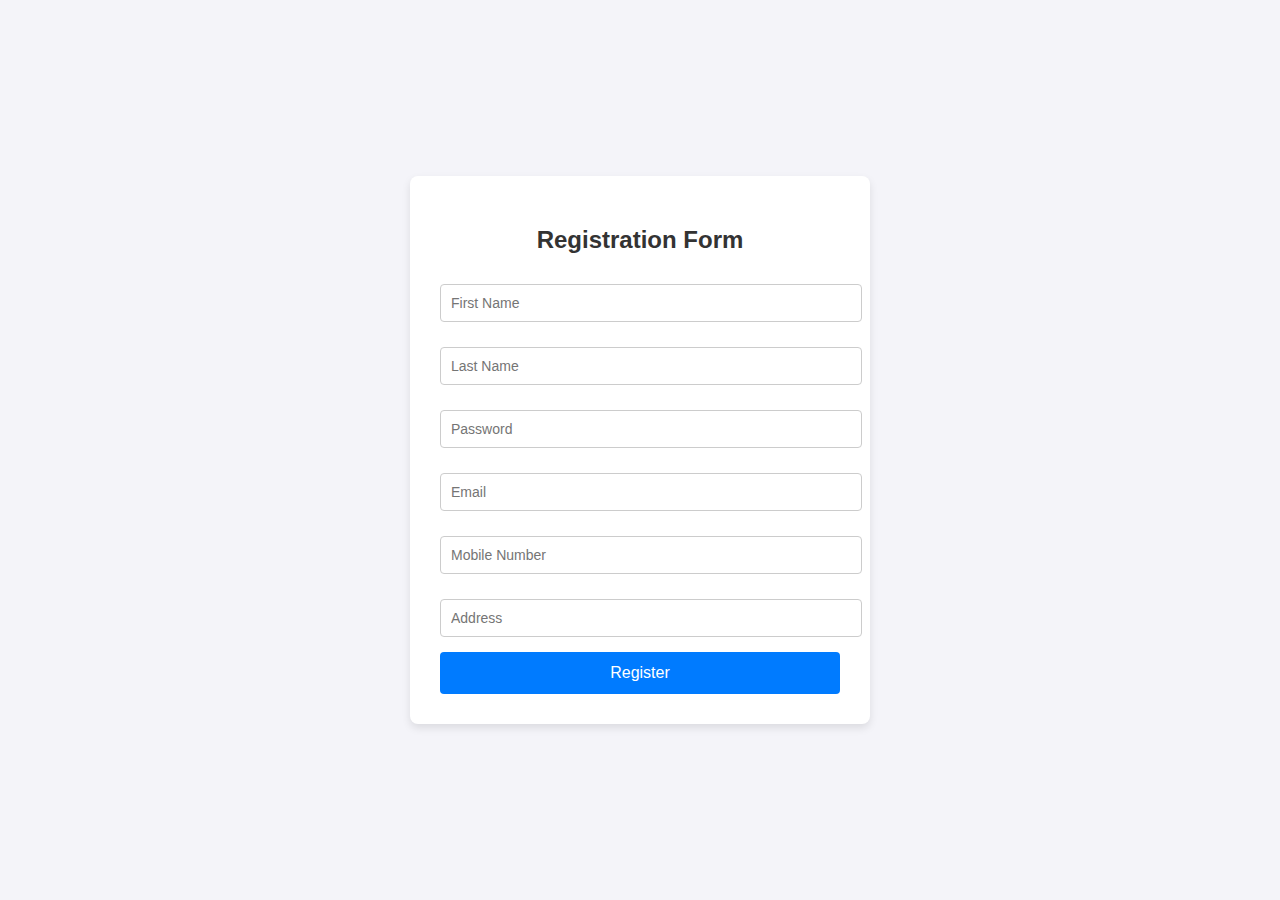
<file: exp 2/index.html>
<!DOCTYPE html>
<html lang="en">
<head>
    <meta charset="UTF-8">
    <meta name="viewport" content="width=device-width, initial-scale=1.0">
    <title>Registration Form</title>
    <link rel="stylesheet" href="styles.css">
    <script src="script.js" defer></script>
</head>
<body>
    <div class="container">
        <h2>Registration Form</h2>
        <form onsubmit="return validateForm()">
            <input type="text" id="firstName" placeholder="First Name">
            <div class="error" id="firstNameError"></div>

            <input type="text" id="lastName" placeholder="Last Name">
            <div class="error" id="lastNameError"></div>

            <input type="password" id="password" placeholder="Password">
            <div class="error" id="passwordError"></div>

            <input type="email" id="email" placeholder="Email">
            <div class="error" id="emailError"></div>

            <input type="text" id="mobile" placeholder="Mobile Number">
            <div class="error" id="mobileError"></div>

            <input type="text" id="address" placeholder="Address">
            <div class="error" id="addressError"></div>

            <button type="submit">Register</button>
        </form>
    </div>
</body>
</html>
</file>
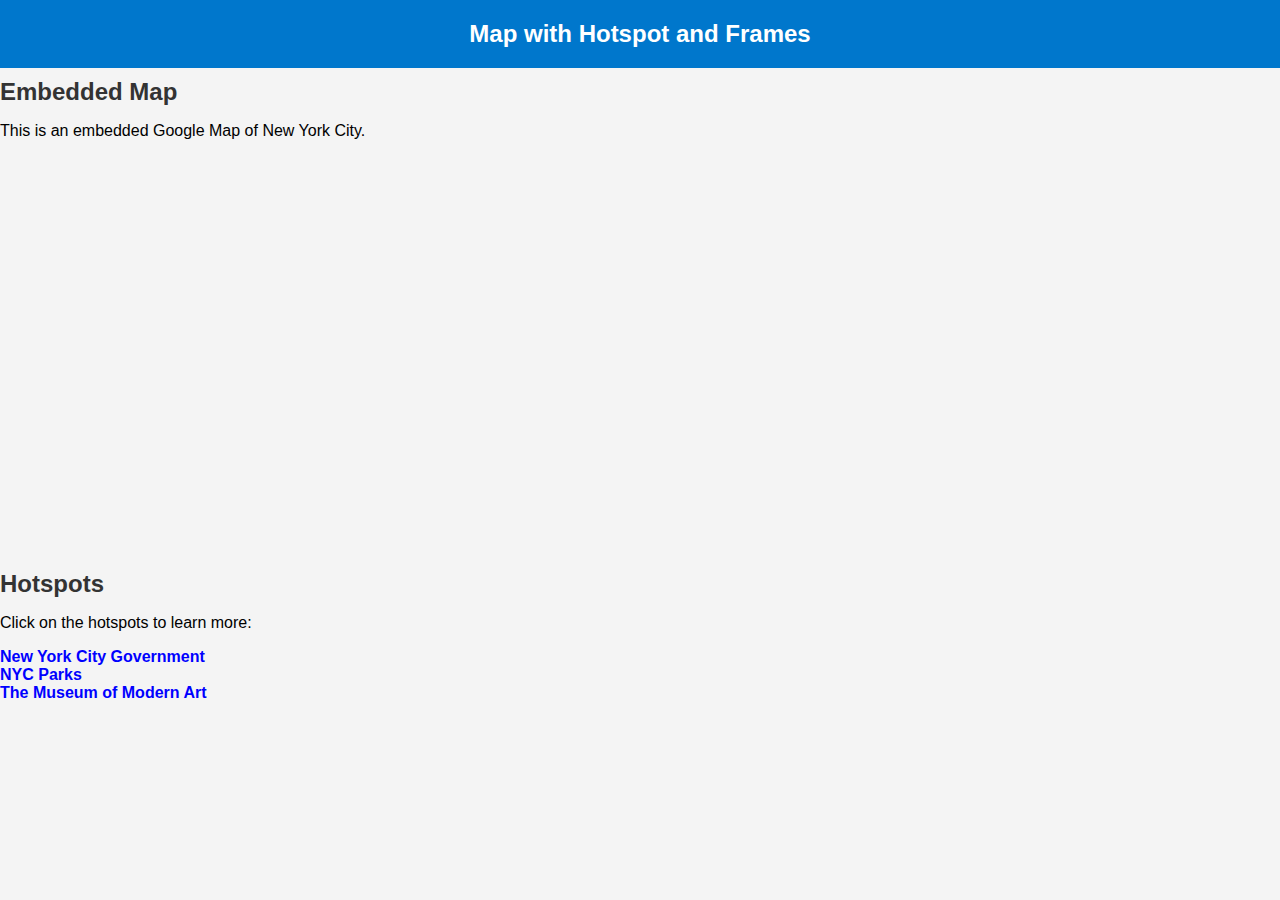
<file: nelson raj/nelson raj.html>
<!DOCTYPE html>
<html lang="en">
<head>
    <meta charset="UTF-8">
    <meta name="viewport" content="width=device-width, initial-scale=1.0">
    <title>Map with Hotspot and Frames</title>
    
    <!-- Link to External CSS -->
    <link rel="stylesheet" href="styles.css">

    <script src="script.js" defer></script>
</head>
<body>
    <header>
        <h1>Map with Hotspot and Frames</h1>
    </header>

    <section class="map-container">
        <h2>Embedded Map</h2>
        <p>This is an embedded Google Map of New York City.</p>
        <iframe src="https://www.google.com/maps/embed?pb=!1m18!1m12!1m3!1d387190.2799153569!2d-74.25986565804177!3d40.6976700633504!2m3!1f0!2f0!3f0!3m2!1i1024!2i768!4f13.1!3m3!1m2!1s0x89c25a135d62b259%3A0x7f16b3fd7c4e51b0!2sNew%20York%20City%2C%20NY%2C%20USA!5e0!3m2!1sen!2sin!4v1630459652346!5m2!1sen!2sin"
                frameborder="0" allowfullscreen=""></iframe>
    </section>

    <section class="hotspot-section">
        <h2>Hotspots</h2>
        <p>Click on the hotspots to learn more:</p>
        <ul>
            <li><a href="https://www.nyc.gov/" target="_blank" class="hotspot">New York City Government</a></li>
            <li><a href="https://www.nycparks.gov/" target="_blank" class="hotspot">NYC Parks</a></li>
            <li><a href="https://www.moma.org/" target="_blank" class="hotspot">The Museum of Modern Art</a></li>
        </ul>
    </section>


    
       
    
</body>
</html>
</file>
<file: exp 2/styles.css>
/* General body styling */
body {
    font-family: Arial, sans-serif;
    background-color: #f4f4f9;
    display: flex;
    justify-content: center;
    align-items: center;
    height: 100vh;
    margin: 0;
}

.container {
    background-color: white;
    padding: 30px;
    border-radius: 8px;
    box-shadow: 0 4px 8px rgba(0, 0, 0, 0.1);
    width: 100%;
    max-width: 400px;
}

/* Title styling */
h2 {
    text-align: center;
    color: #333;
    margin-bottom: 20px;
}

/* Input fields */
input[type="text"],
input[type="password"],
input[type="email"] {
    width: 100%;
    padding: 10px;
    margin: 10px 0;
    border: 1px solid #ccc;
    border-radius: 4px;
    font-size: 14px;
}

/* Focused input field */
input[type="text"]:focus,
input[type="password"]:focus,
input[type="email"]:focus {
    border-color: #007bff;
    outline: none;
}

/* Submit button */
button {
    background-color: #007bff;
    color: white;
    padding: 12px 20px;
    width: 100%;
    border: none;
    border-radius: 4px;
    font-size: 16px;
    cursor: pointer;
    transition: background-color 0.3s ease;
}

/* Hover effect for button */
button:hover {
    background-color: #0056b3;
}

/* Error messages */
.error {
    color: red;
    font-size: 12px;
    margin-top: 5px;
}

/* Responsive Design */
@media (max-width: 500px) {
    .container {
        width: 90%;
        padding: 20px;
    }

    h2 {
        font-size: 20px;
    }

    input[type="text"],
    input[type="password"],
    input[type="email"] {
        font-size: 16px;
    }

    button {
        font-size: 18px;
    }
}
</file>
<file: nelson raj/styles.css>
/* External CSS - styles.css */

/* Global Styles */
body {
    font-family: 'Arial', sans-serif;
    background-color: #f4f4f4;
    margin: 0;
    padding: 0;
}

header {
    text-align: center;
    background-color: #0077cc;
    padding: 10px;
    color: white;
}

h1, h2 {
    font-size: 24px;
    margin: 10px 0;
}

h2 {
    color: #333;
}

ul {
    list-style-type: none;
    padding: 0;
}

a.hotspot {
    color: blue;
    text-decoration: none;
    font-weight: bold;
}

a.hotspot:hover {
    text-decoration: underline;
}

/* Map Container */
.map-container iframe {
    width: 100%;
    height: 400px;
    border: 0;
}

/* Frame Section */
.frames {
    display: flex;
    flex-direction: column;
    gap: 10px;
}

.frames iframe {
    width: 100%;
    height: 300px;
}

/* External Style */
.external-style {
    font-size: 18px;
    color: green;
    font-weight: bold;
}

/* Internal Style */
.internal-style {
    background-color: lightyellow;
    padding: 15px;
    font-size: 16px;
    border-radius: 5px;
}
</file>
